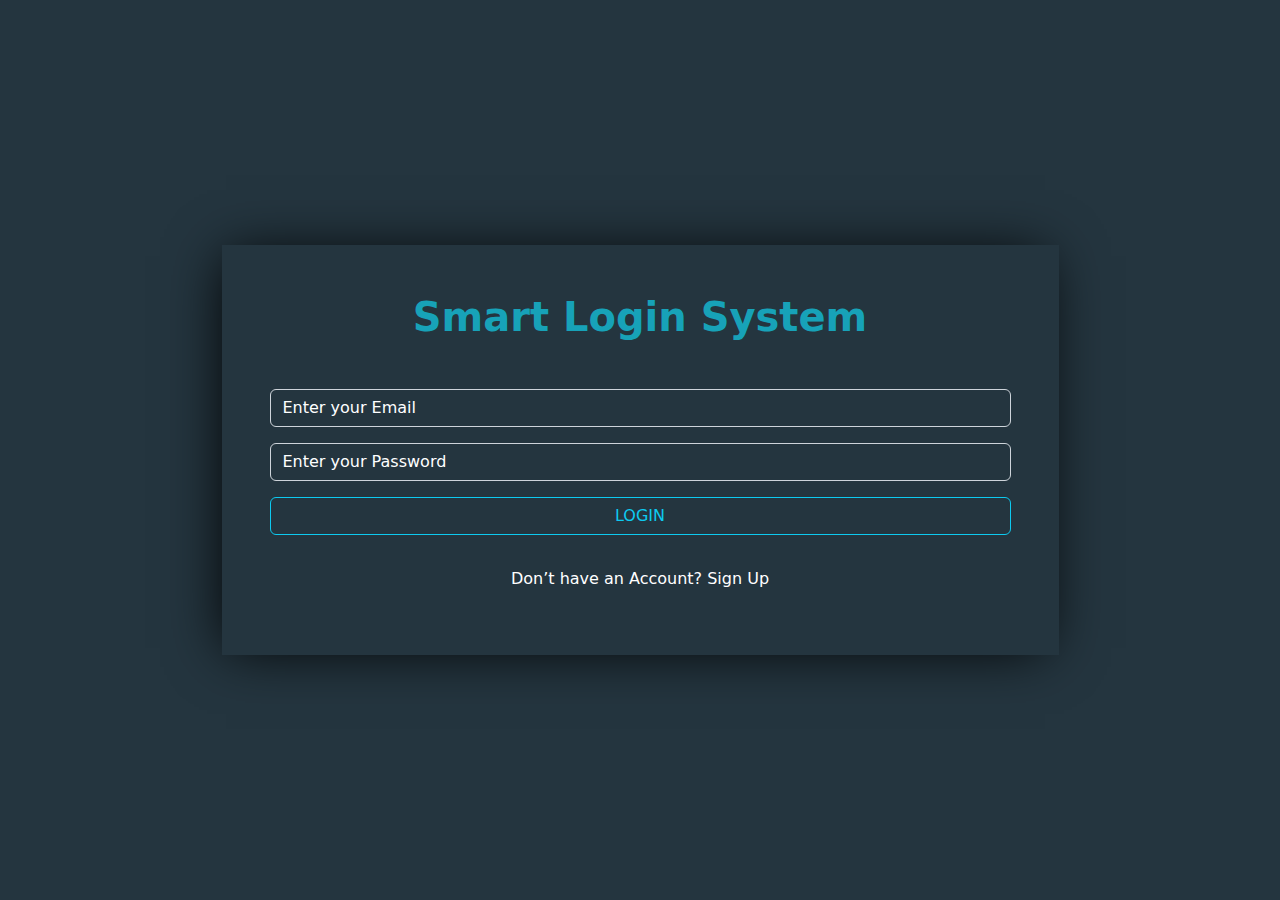
<file: index.html>
<!DOCTYPE html>
<html lang="en">
<head>
    <meta charset="UTF-8">
    <meta name="viewport" content="width=device-width, initial-scale=1.0">
    <link rel="stylesheet" href="CSS/bootstrap.min.css">
    <link rel="stylesheet" href="CSS/style.css">
    <title>Login</title>
</head>
<body>
    <header class=" min-vh-100 d-flex justify-content-center align-items-center">
        <div class="container">
            <div class="content mx-auto w-75 text-center p-5 bg-background">
                <h1 class="fw-bold fs-1 mb-5">Smart Login System</h1>
                <input autocomplete="off" type="email" id="signInEmail" name="email" placeholder="Enter your Email" class="form-control mb-3">
                <input type="password" id="signInPass" name="password" placeholder="Enter your Password" class="form-control mb-3">
                <a onclick="logIn()" id="login" class="w-100 btn btn-outline-info mb-3">LOGIN</a>
                <p class="fs-5 fw-bold" id="required"></p>
                <p class="text-white">Don’t have an Account? <a href="pages/SignUp.html">Sign Up</a> </p>
            </div>
        </div>
    </header>
    <script src="JS/bootstrap.bundle.min.js"></script>
    <script src="JS/main.js"></script>
</body>
</html>
</file>
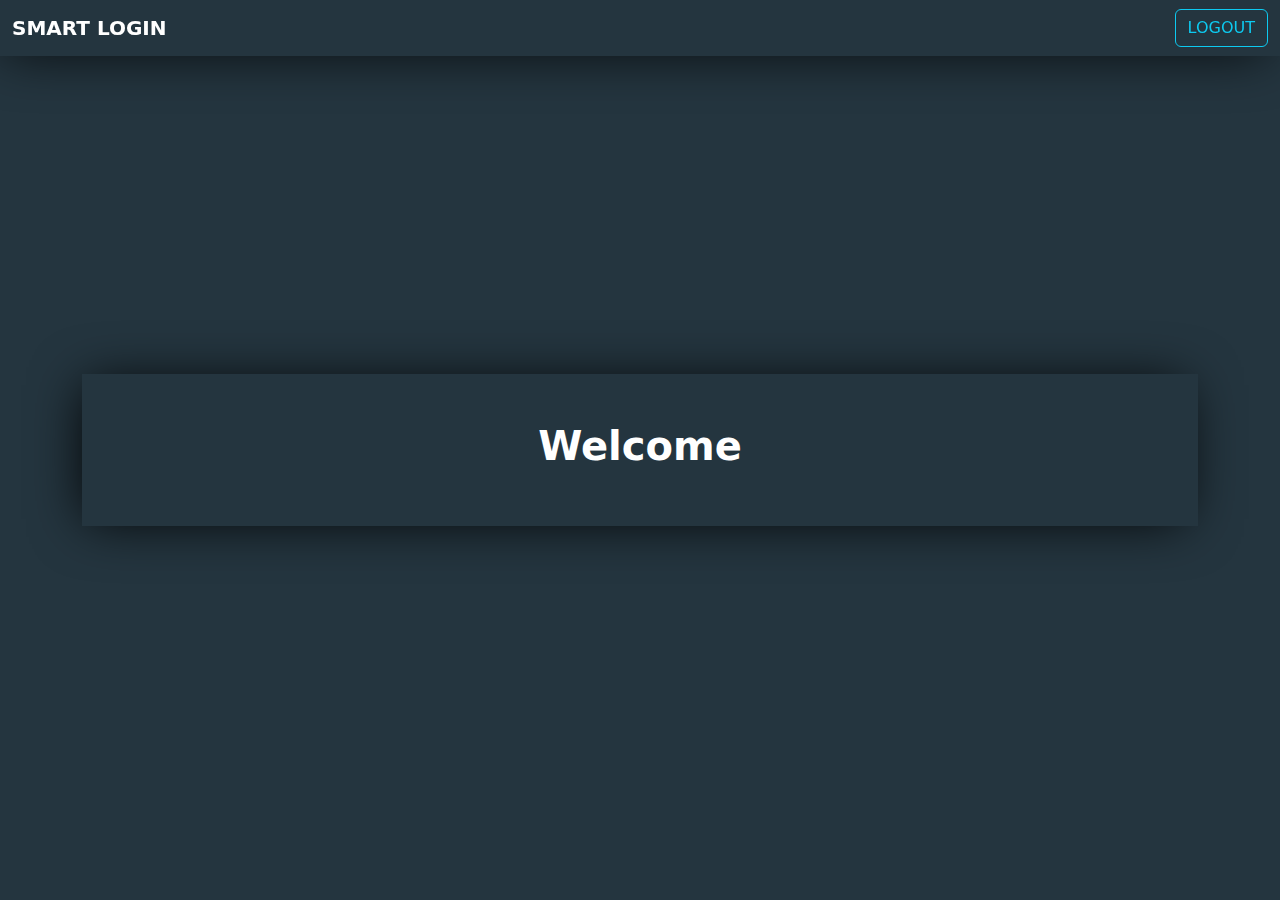
<file: pages/hi.html>
<!DOCTYPE html>
<html lang="en">
<head>
    <meta charset="UTF-8">
    <meta name="viewport" content="width=device-width, initial-scale=1.0">
    <link rel="stylesheet" href="../CSS/bootstrap.min.css">
    <link rel="stylesheet" href="../CSS/style.css">
    <title>Login</title>
</head>
<body>
    <nav class="navbar content fixed-top navbar-expand-lg bg-background">
        <div class="container-fluid">
            <a class="navbar-brand fw-bolder" href="#">SMART LOGIN</a>
            <a id="logOut" onclick="logOut()" class="btn btn-outline-info" href="../index.html">LOGOUT</a>
        </div>
    </nav>
    <header class=" min-vh-100 d-flex justify-content-center align-items-center">
        <div class="container">
            <div class="content d-flex justify-content-center align-items-center text-center p-5 bg-background">
                <h1 id="welcome" class="fw-bold text-white fs-1">Welcome</h1>
            </div>
        </div>
    </header>
    <script src="../JS/bootstrap.bundle.min.js"></script>
    <script src="../JS/main.js"></script>
</body>
</html>
</file>
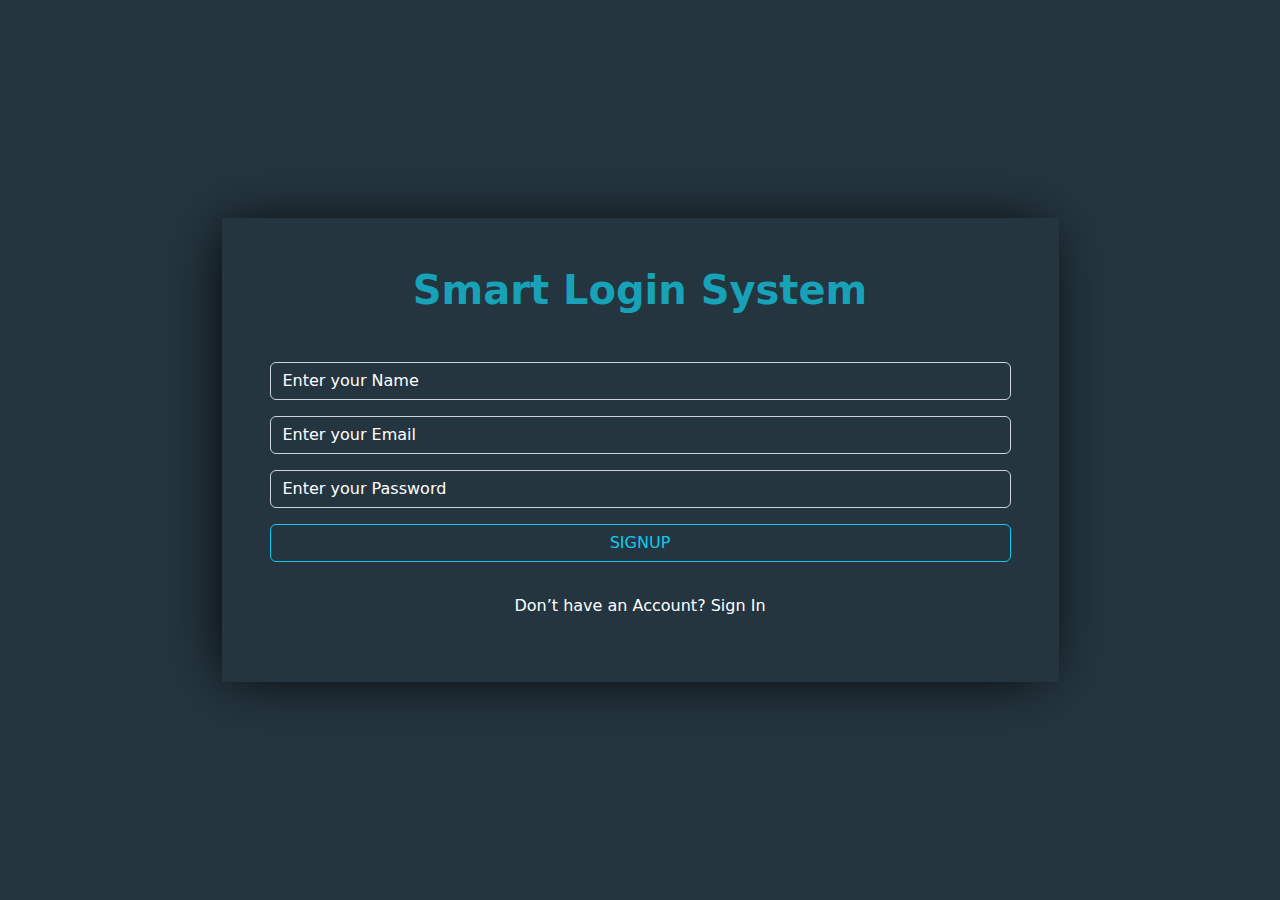
<file: pages/SignUp.html>
<!DOCTYPE html>
<html lang="en">
<head>
    <meta charset="UTF-8">
    <meta name="viewport" content="width=device-width, initial-scale=1.0">
    <link rel="stylesheet" href="../CSS/bootstrap.min.css">
    <link rel="stylesheet" href="../CSS/style.css">
    <title>SignUp</title>
</head>
<body>
    <header class=" min-vh-100 d-flex justify-content-center align-items-center">
        <div class="container">
            <div class="content mx-auto w-75 text-center p-5 bg-background">
                <h1 class="fw-bold fs-1 mb-5">Smart Login System</h1>
                <input autocomplete="off" type="text" id="signUpName" name="name" placeholder="Enter your Name" class="form-control mb-3">
                <input required autocomplete="off" type="email" id="signUpEmail" name="email" placeholder="Enter your Email" class="form-control mb-3">
                <input required type="password" id="signUpPass" name="password" placeholder="Enter your Password" class="form-control mb-3">
                <button onclick="signUp()" class="w-100 btn btn-outline-info mb-3">SIGNUP</button>
                <p class="fs-5 fw-bold" id="required"></p>
                <p class="text-white">Don’t have an Account? <a href="../index.html">Sign In</a></p>
            </div>
        </div>
    </header>
    <script src="../JS/bootstrap.bundle.min.js"></script>
    <script src="../JS/main.js"></script>
</body>
</html>
</file>
<file: CSS/style.css>
body{
    background-color: #24353f;
}
a{
    color: inherit;
}
h1{
    color:#17a2b8 ;
}
.bg-background{
    background-color: #24353f;
}
.content{
    box-shadow: -5px 2px 54px -9px rgba(0, 0, 0, 1);
}
.container a, #login{
    text-decoration: none;
}
.container a:hover{
    text-decoration: underline;
}
.form-control {
    background-color: transparent;
    border:1px solid #ced4da ;
    color: #fff;
}
.form-control:focus{
    background-color: transparent;
    border-color: #80bdff;
    box-shadow: none;
    color: #fff;
}
.form-control::placeholder{
   color: #fff;
}
.navbar-brand{
    color: #fff;
}
</file>
